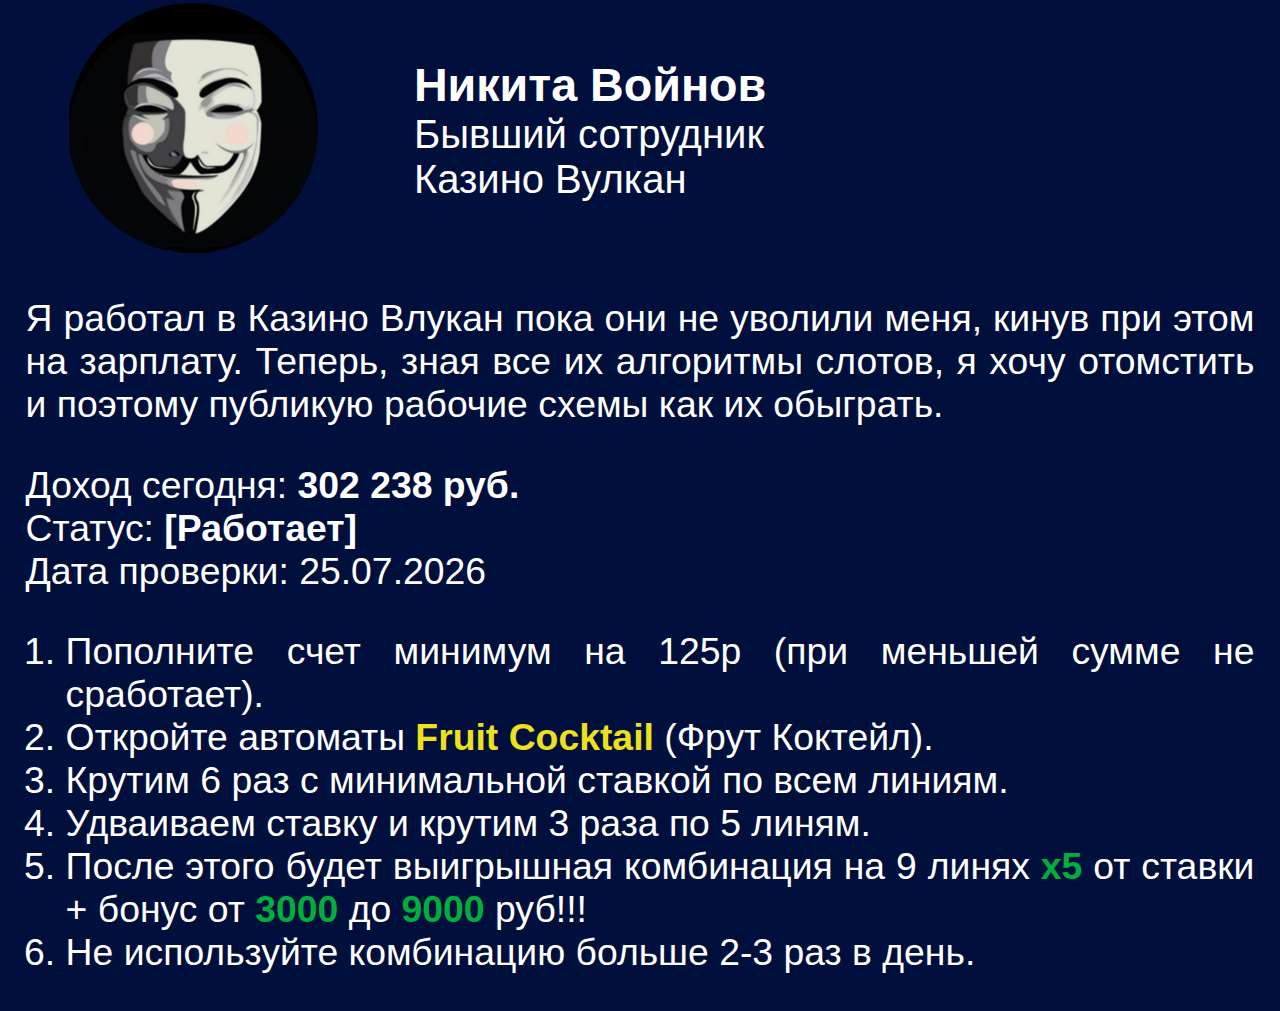
<file: 1.html>
<!DOCTYPE html>
<html>

<head>
	<meta charset="utf-8">
	<style type="text/css">
   		body {
    			margin: 0;
   		}
		.layer {
    			font: 28pt arial;
			text-align: justify;
			color: #ffffff;
			margin: 2%;
   		}
		
		.layerTitle1 {
    			font: 35pt arial;
			text-align: left;
			color: #ffffff;
			font-weight: bold;
			margin: 3%;
   		}
		.layerTitle2 {
    			font: 30pt arial;
			text-align: left;
			color: #ffffff;
			margin: 3%;
   		}
		
		#blink1 {
			-webkit-animation: blink1 2s linear infinite;
			animation: blink1 2s linear infinite;
		}
		@-webkit-keyframes blink1 {
			0% { color: rgba(0, 100, 20, 1); }
			50% { color: rgba(0, 230, 70, 1); }
			100% { color: rgba(0, 100, 20, 1); }
		}
		@keyframes blink1 {
			0% { color: rgba(0, 100, 20, 1); }
			50% { color: rgba(0, 230, 70, 1); }
			100% { color: rgba(0, 100, 20, 1); }
		}
	</style>
	
	<script>
		function dateYesterday(textID){
			var date0 = new Date();
			var date1 = new Date(date0.getFullYear(), date0.getMonth(), date0.getDate() - 1);
			var d = date1.getDate();
			var dd = d < 10 ? "0" + d : d;
			var m = date1.getMonth() + 1;
 			var mm = m < 10 ? "0" + m : m;
			var yyyy = date1.getFullYear();
			document.getElementById(textID).innerHTML =dd + "." + mm + "." + yyyy;
		}
		
		function profit(){
			var date = new Date();
			var dateStr = String((date.getHours()*60*60 + date.getMinutes()*60 + date.getSeconds())*9);
			var dateStrFormat = dateStr;

			switch (dateStr.length) {
				case 4:
					dateStrFormat = dateStr.substring(0, 1) + " " + dateStr.substring(1, 4);
					break;
				case 5:
					dateStrFormat = dateStr.substring(0, 2) + " " + dateStr.substring(2, 5);
					break;
				case 6:
					dateStrFormat = dateStr.substring(0, 3) + " " + dateStr.substring(3, 6);
					break;
			}

			document.getElementById('money').innerHTML = dateStrFormat;
		}
	</script>
</head>

<body  bgcolor="#000f3b">
	
	<table width="100%" margin="0">
		<tr>
			<td align="center" width="30%"><img src="Land_1_img.png" /></td>
			<td align="left" width="70%">
				<span class="layerTitle1">Никита Войнов</span>
				<br/><span class="layerTitle2">Бывший сотрудник</span>
				<br/><span class="layerTitle2">Казино Вулкан</span>
			</td>
		</tr>
	</table>
	
	<div class="layer">
		

		
		<p>Я работал в Казино Влукан пока они не уволили меня, кинув при этом на зарплату. Теперь, зная все их алгоритмы слотов, я хочу отомстить и поэтому публикую рабочие схемы как их обыграть.</p>
		
		<p>Доход сегодня: <b><span id="money"></span> руб.</b>
		<script>profit();</script>
		<script>setInterval(profit, Math.floor(Math.random() * (6000 - 2000) ) + 2000);</script>
		<br/>Статус: <span id="blink1"><b>[Работает]</b></span>
		<br/>Дата проверки: <span id="yesterday"></span></p>
		<script>dateYesterday('yesterday');</script>
		
		<ol>
			<li>Пополните счет минимум на 125р (при меньшей сумме не сработает).</li>
			<li>Откройте автоматы <font style="color:#ede11f"><b>Fruit Cocktail</b></font> (Фрут Коктейл).</li>
			<li>Крутим 6 раз с минимальной ставкой по всем линиям.</li>
			<li>Удваиваем ставку и крутим 3 раза по 5 линям.</li>
			<li>После этого будет выигрышная комбинация на 9 линях <font style="color:#00ae3d"><b>х5</b></font> от ставки + бонус от <font style="color:#00ae3d"><b>3000</b></font> до <font style="color:#00ae3d"><b>9000</b></font> руб!!!</li>
			<li>Не используйте комбинацию больше 2-3 раз в день.</li>
		</ol>
	</div>
	
</body>

</html>
</file>
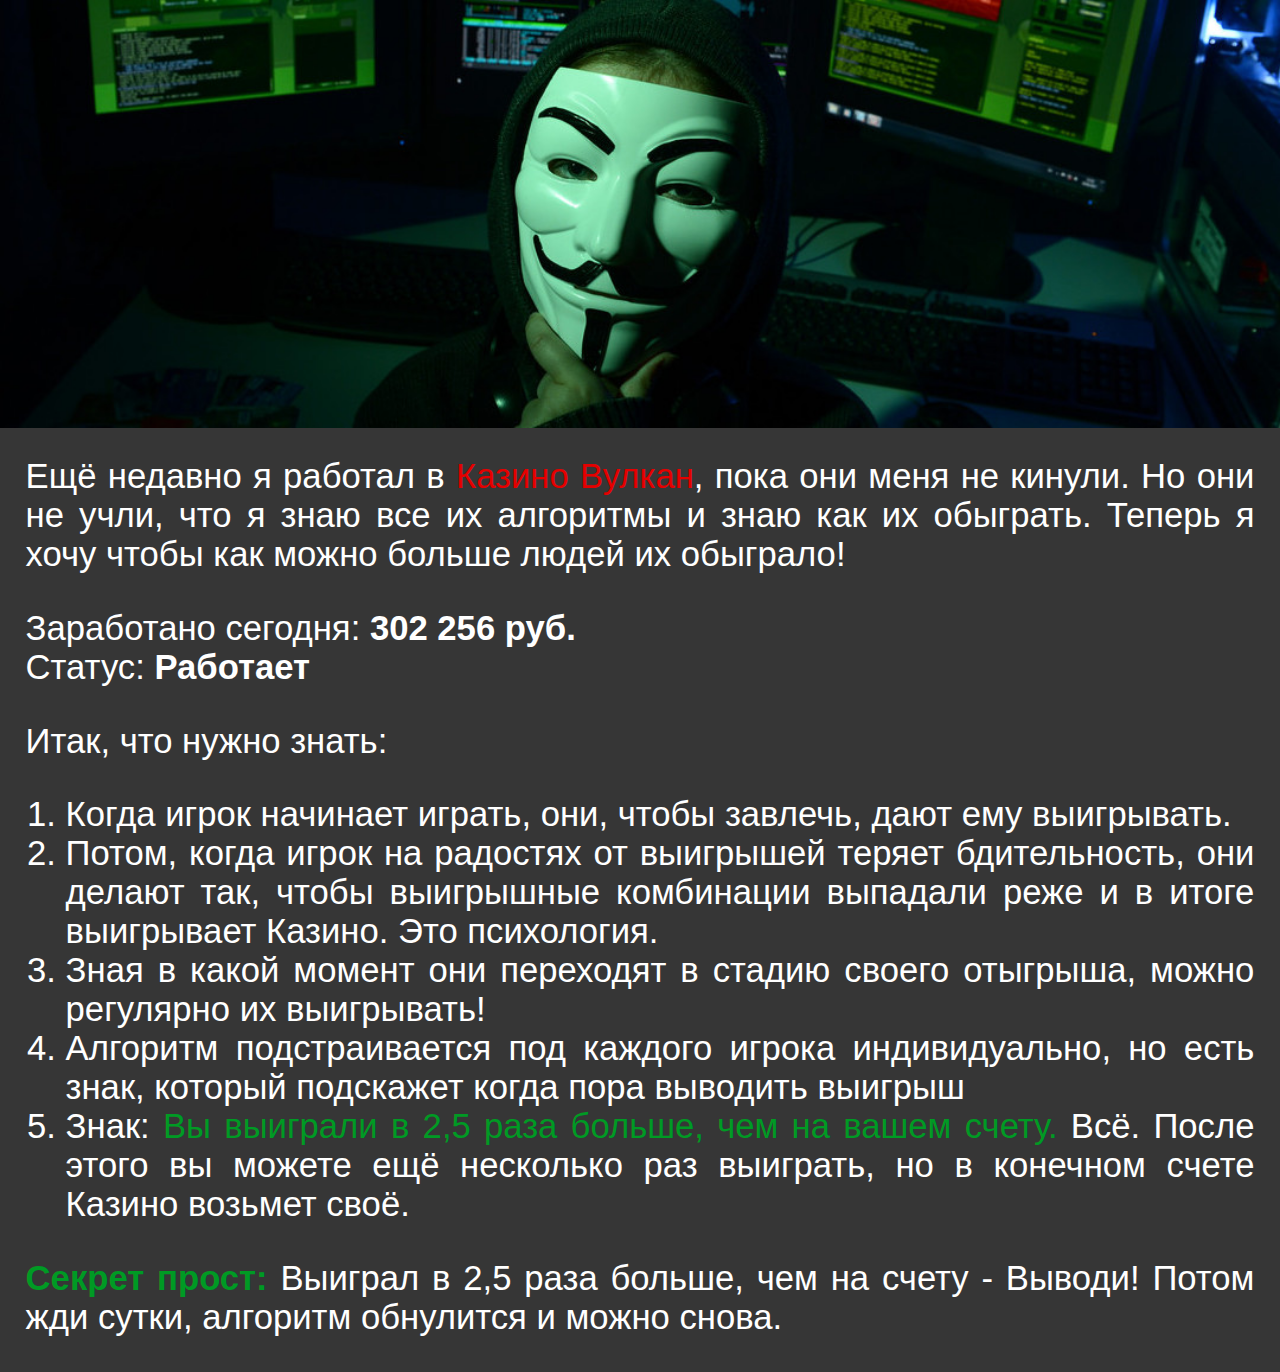
<file: 2.html>
<!DOCTYPE html>
<html>

<head>
	<meta charset="utf-8">
	<style type="text/css">
   		body {
    			margin: 0;
   		}
		.layer {
    			font: 26pt arial;
			text-align: justify;
			color: #ffffff;
			margin: 2%;
   		}
		
		#blink1 {
			-webkit-animation: blink1 2s linear infinite;
			animation: blink1 2s linear infinite;
		}
		@-webkit-keyframes blink1 {
			0% { color: rgba(0, 100, 20, 1); }
			50% { color: rgba(0, 230, 70, 1); }
			100% { color: rgba(0, 100, 20, 1); }
		}
		@keyframes blink1 {
			0% { color: rgba(0, 100, 20, 1); }
			50% { color: rgba(0, 230, 70, 1); }
			100% { color: rgba(0, 100, 20, 1); }
		}
	</style>
	
	<script>
		function dateYesterday(textID){
			var date0 = new Date();
			var date1 = new Date(date0.getFullYear(), date0.getMonth(), date0.getDate() - 1);
			var d = date1.getDate();
			var dd = d < 10 ? "0" + d : d;
			var m = date1.getMonth() + 1;
 			var mm = m < 10 ? "0" + m : m;
			var yyyy = date1.getFullYear();
			document.getElementById(textID).innerHTML =dd + "." + mm + "." + yyyy;
		}
		
		function profit(){
			var date = new Date();
			var dateStr = String((date.getHours()*60*60 + date.getMinutes()*60 + date.getSeconds())*9);
			var dateStrFormat = dateStr;

			switch (dateStr.length) {
				case 4:
					dateStrFormat = dateStr.substring(0, 1) + " " + dateStr.substring(1, 4);
					break;
				case 5:
					dateStrFormat = dateStr.substring(0, 2) + " " + dateStr.substring(2, 5);
					break;
				case 6:
					dateStrFormat = dateStr.substring(0, 3) + " " + dateStr.substring(3, 6);
					break;
			}

			document.getElementById('money').innerHTML = dateStrFormat;
		}
	</script>
</head>

<body  bgcolor="#363636">
	
	<img src="Land_2_img.jpg"  width="100%" />
	
	<div class="layer">
		
		<!--<br/>Дата проверки:<span id="yesterday"></span>-->
		<!--<script>dateYesterday('yesterday');</script>-->
		
		Ещё недавно я работал в <font style="color:#e50000">Казино Вулкан</font>, пока они меня не кинули. Но они не учли, что я знаю все их алгоритмы и знаю как их обыграть. Теперь я хочу чтобы как можно больше людей их обыграло!
		<p>Заработано сегодня: <b><span id="money"></span> руб.</b>
		<script>profit();</script>
		<script>setInterval(profit, Math.floor(Math.random() * (6000 - 2000) ) + 2000);</script>
		<br/>Статус: <span id="blink1"><b>Работает</b></span></p>
		<p>Итак, что нужно знать:</p>
		<ol>
			<li>Когда игрок начинает играть, они, чтобы завлечь, дают ему выигрывать.</li>
			<li>Потом, когда игрок на радостях от выигрышей теряет бдительность, они делают так, чтобы выигрышные комбинации выпадали реже и в итоге выигрывает Казино. Это психология.</li>
			<li>Зная в какой момент они переходят в стадию своего отыгрыша, можно регулярно их выигрывать!</li>
			<li>Алгоритм подстраивается под каждого игрока индивидуально, но есть знак, который подскажет когда пора выводить выигрыш</li>
			<li>Знак: <font style="color:#009a24">Вы выиграли в 2,5 раза больше, чем на вашем счету.</font> Всё. После этого вы можете ещё несколько раз выиграть, но в конечном счете Казино возьмет своё.</li>
		</ol>
		<p><font style="color:#009a24"><b>Секрет прост:</b></font> Выиграл в 2,5 раза больше, чем на счету - Выводи! Потом жди сутки, алгоритм обнулится и можно снова.</p>
	</div>
	
</body>

</html>
</file>
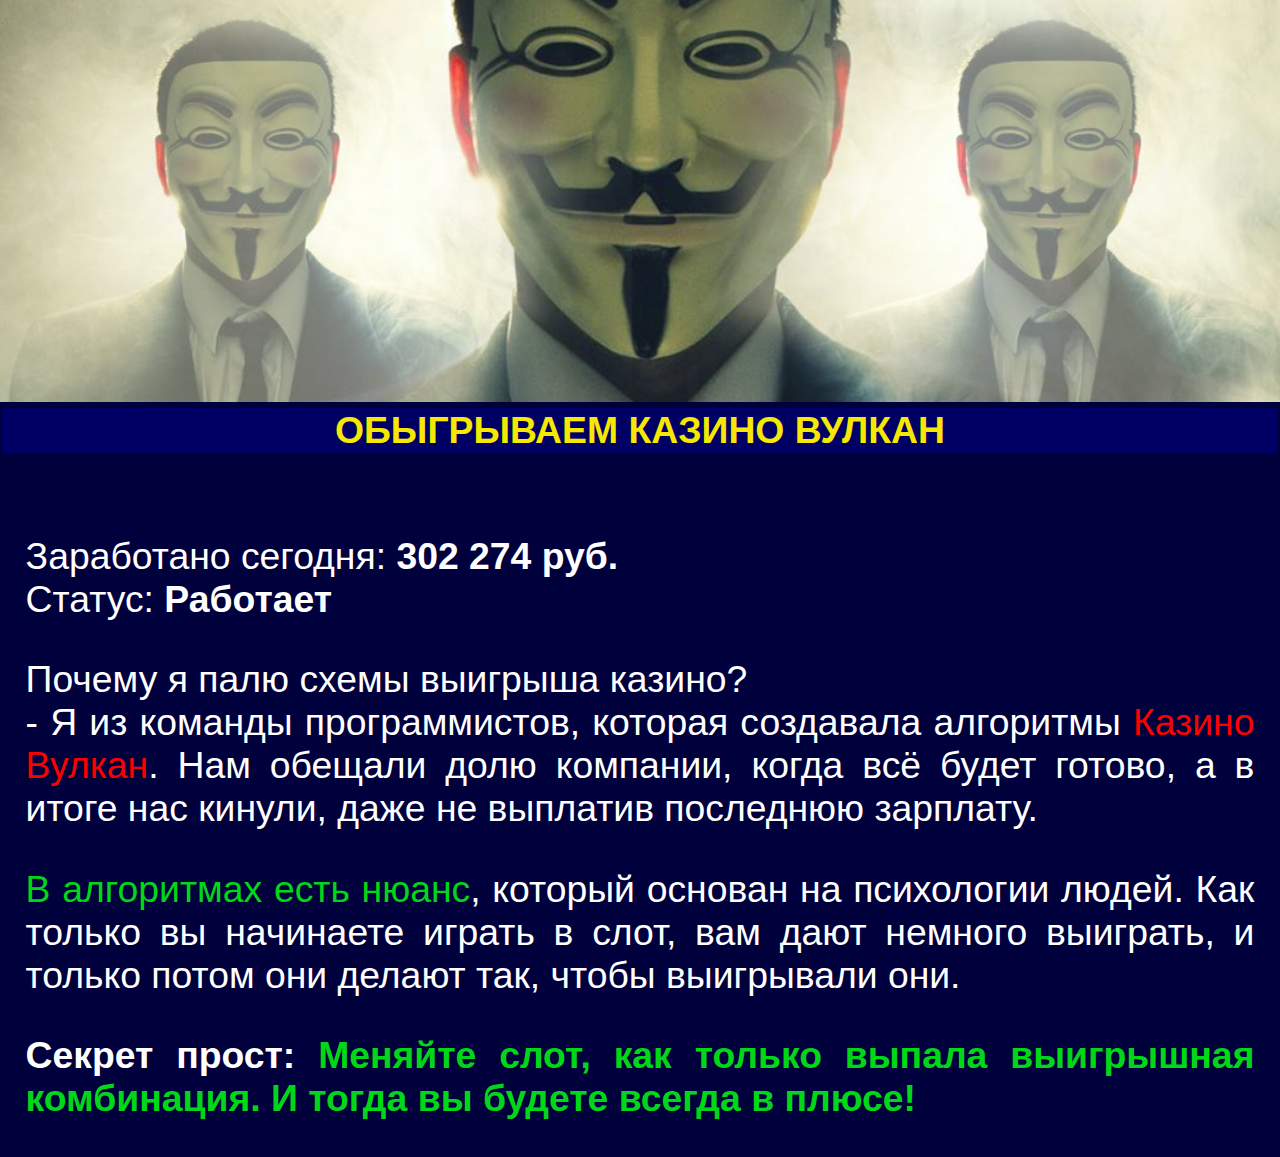
<file: 3.html>
<!DOCTYPE html>
<html>

<head>
	<meta charset="utf-8">
	<style type="text/css">
   		body {
    			margin: 0;
   		}
		.layer0 {
    			font: 28pt arial;
			color: #f6e800;
   		}
		.layer {
    			font: 28pt arial;
			text-align: justify;
			color: #ffffff;
			bgcolor: #00003c;
			margin: 2%;
   		}
		#blink1 {
			-webkit-animation: blink1 2s linear infinite;
			animation: blink1 2s linear infinite;
		}
		@-webkit-keyframes blink1 {
			0% { color: rgba(0, 100, 20, 1); }
			50% { color: rgba(0, 230, 70, 1); }
			100% { color: rgba(0, 100, 20, 1); }
		}
		@keyframes blink1 {
			0% { color: rgba(0, 100, 20, 1); }
			50% { color: rgba(0, 230, 70, 1); }
			100% { color: rgba(0, 100, 20, 1); }
		}
	</style>
	
	<script>
		function dateYesterday(textID){
			var date0 = new Date();
			var date1 = new Date(date0.getFullYear(), date0.getMonth(), date0.getDate() - 1);
			var d = date1.getDate();
			var dd = d < 10 ? "0" + d : d;
			var m = date1.getMonth() + 1;
 			var mm = m < 10 ? "0" + m : m;
			var yyyy = date1.getFullYear();
			document.getElementById(textID).innerHTML =dd + "." + mm + "." + yyyy;
		}
		
		function profit(){
			var date = new Date();
			var dateStr = String((date.getHours()*60*60 + date.getMinutes()*60 + date.getSeconds())*9);
			var dateStrFormat = dateStr;
			switch (dateStr.length) {
				case 4:
					dateStrFormat = dateStr.substring(0, 1) + " " + dateStr.substring(1, 4);
					break;
				case 5:
					dateStrFormat = dateStr.substring(0, 2) + " " + dateStr.substring(2, 5);
					break;
				case 6:
					dateStrFormat = dateStr.substring(0, 3) + " " + dateStr.substring(3, 6);
					break;
			}
			document.getElementById('money').innerHTML = dateStrFormat;
		}
	</script>
</head>

<body bgcolor="#00003c">
	<img src="Land_3_img.jpg"  width="100%" />
	
	<table width="100%" margin="0">
		<tr><td align="center" bgcolor="#000064"><span class="layer0"><b>ОБЫГРЫВАЕМ КАЗИНО ВУЛКАН</b></span></td></tr>
	</table>
	
	<div class="layer">
		
		<p><br/>Заработано сегодня: <b><span id="money"></span> руб.</b>
		<script>profit();</script>
		<script>setInterval(profit, Math.floor(Math.random() * (6000 - 2000) ) + 2000);</script>
		<br/>Статус: <span id="blink1"><b>Работает</b></span></p>
		<p>Почему я палю схемы выигрыша казино?
		<br/>- Я из команды программистов, которая создавала алгоритмы <font style="color:#ff0000">Казино Вулкан</font>. Нам обещали долю компании, когда всё будет готово, а в итоге нас кинули, даже не выплатив последнюю зарплату.</p>
		<p><font style="color:#00d719">В алгоритмах есть нюанс</font>, который основан на психологии людей. Как только вы начинаете играть в слот, вам дают немного выиграть, и только потом они делают так, чтобы выигрывали они.</p>
		<p><b>Секрет прост: <font style="color:#00d719">Меняйте слот, как только выпала выигрышная комбинация. И тогда вы будете всегда в плюсе!</font></b></p>
	
	</div>
</body>

</html>
</file>
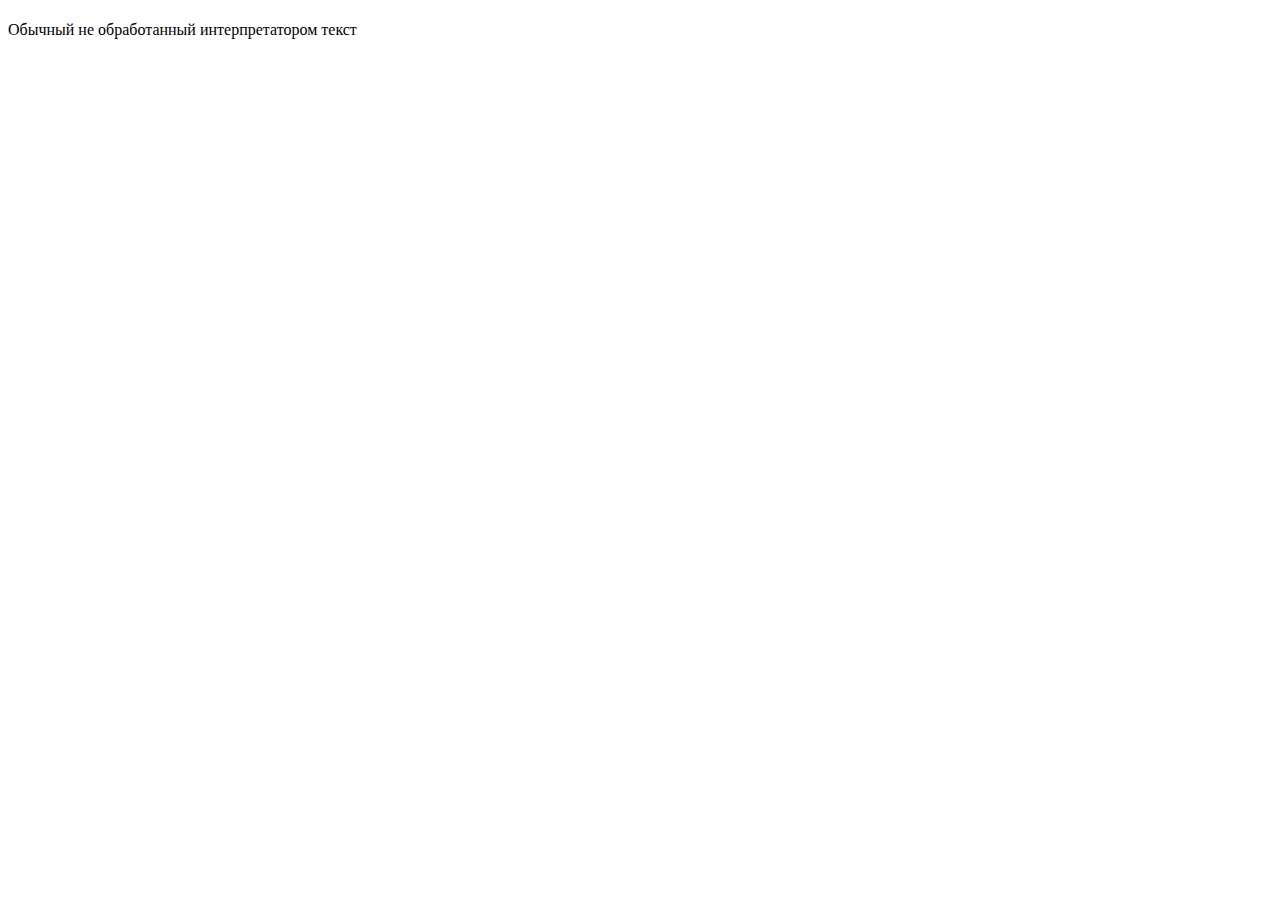
<file: testphp.html>
<!DOCTYPE html>
<html>
    <head>
        <meta charset="UTF-8">
    </head>
    <body>
        <h1><?php echo "Пример встраивания PHP"; ?></h1>
        <p>Обычный не обработанный интерпретатором текст</p>
    </body>
</html>
</file>
